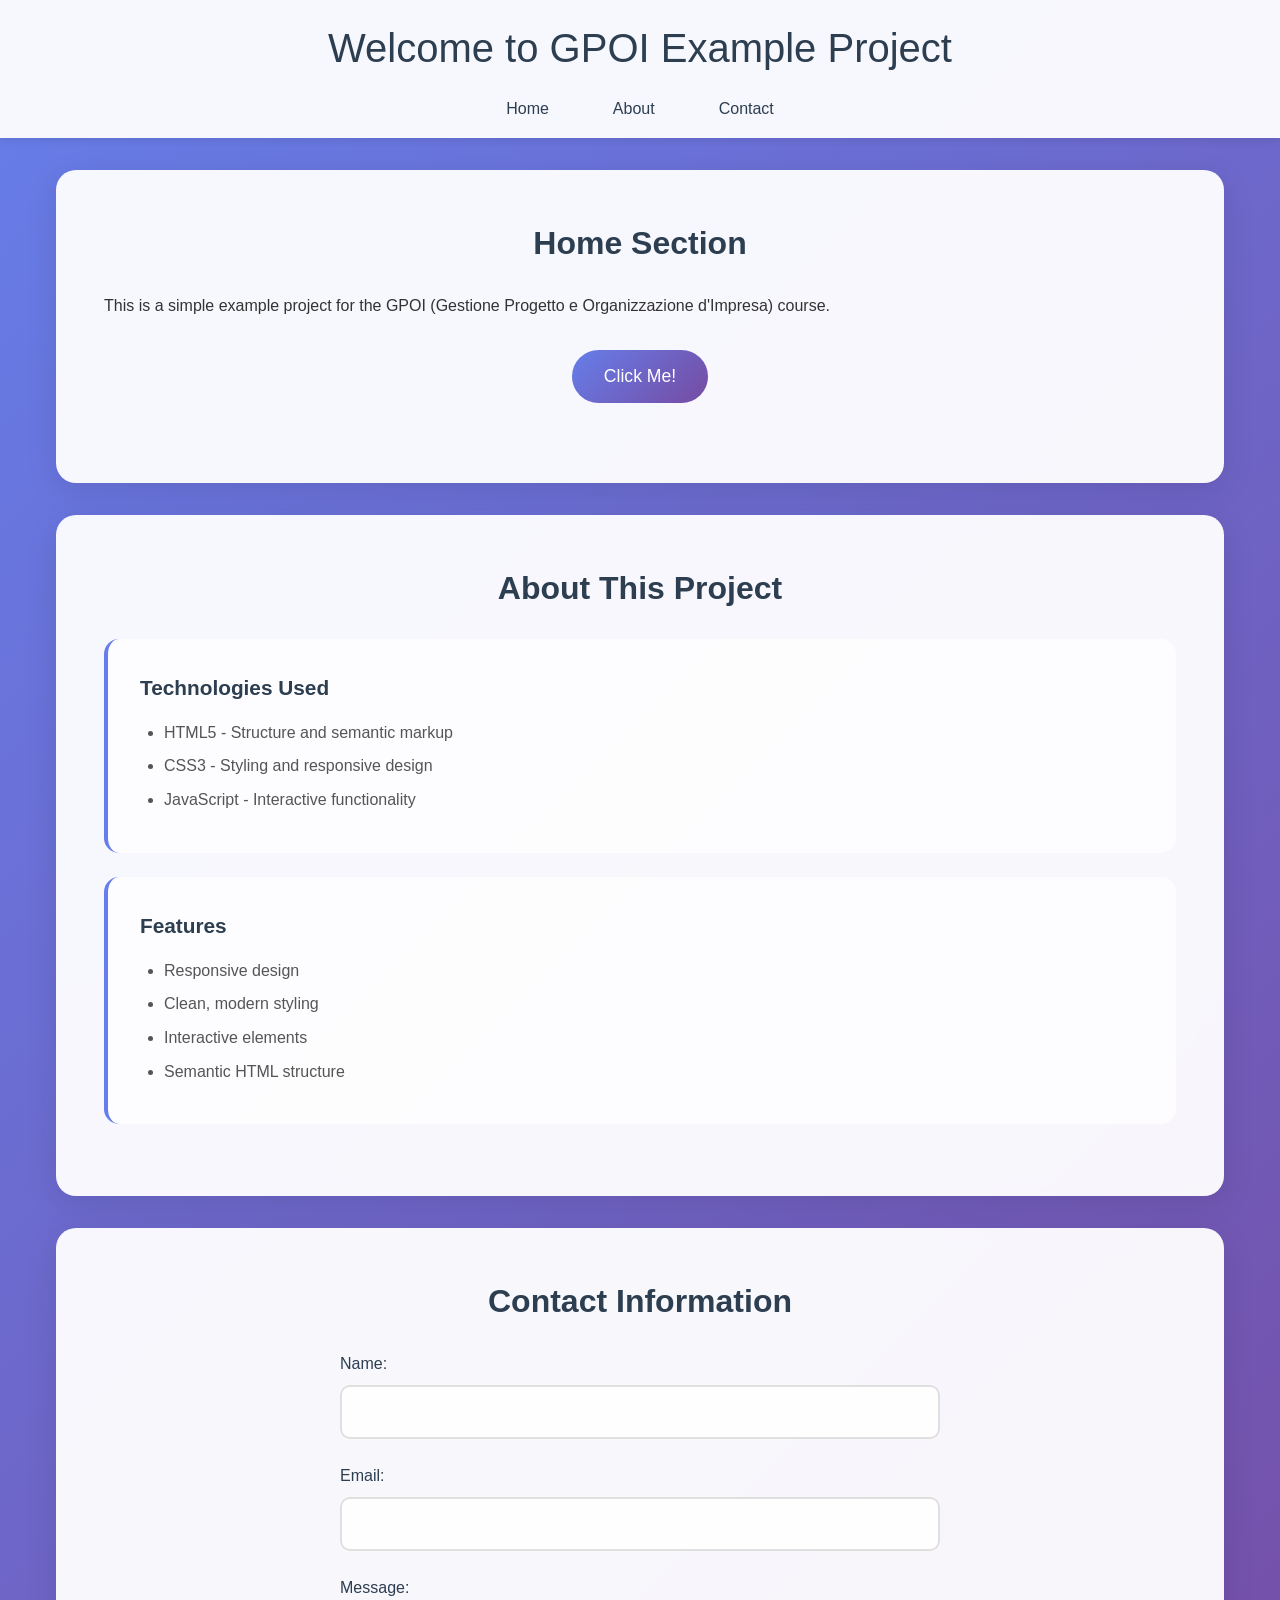
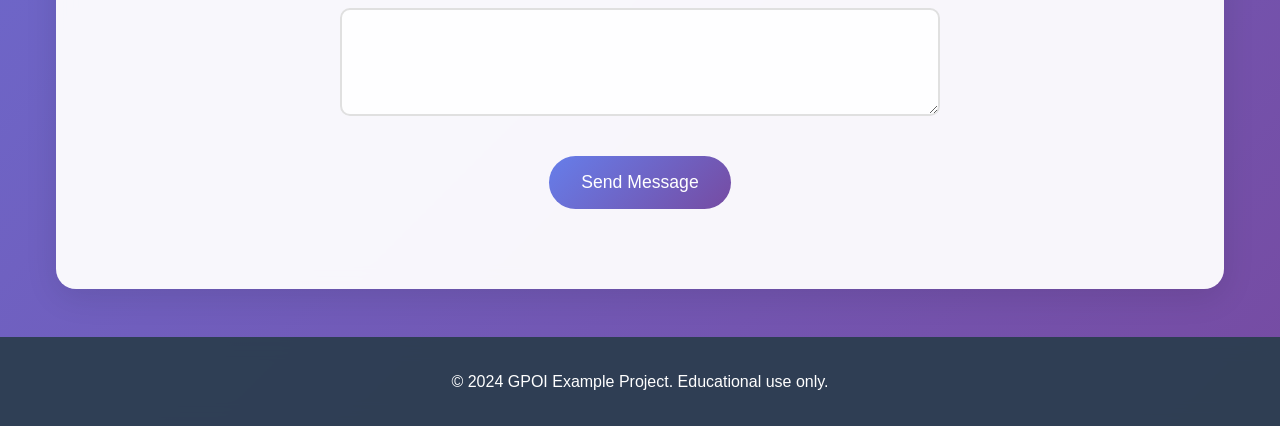
<file: index.html>
<!DOCTYPE html>
<html lang="en">
<head>
    <meta charset="UTF-8">
    <meta name="viewport" content="width=device-width, initial-scale=1.0">
    <title>GPOI Example Project</title>
    <link rel="stylesheet" href="style.css">
</head>
<body>
    <header>
        <h1>Welcome to GPOI Example Project</h1>
        <nav>
            <ul>
                <li><a href="#home">Home</a></li>
                <li><a href="#about">About</a></li>
                <li><a href="#contact">Contact</a></li>
            </ul>
        </nav>
    </header>

    <main>
        <section id="home" class="section">
            <h2>Home Section</h2>
            <p>This is a simple example project for the GPOI (Gestione Progetto e Organizzazione d'Impresa) course.</p>
            <button id="interactive-btn" class="cta-button">Click Me!</button>
            <p id="message" class="hidden">Hello! This demonstrates JavaScript interactivity.</p>
        </section>

        <section id="about" class="section">
            <h2>About This Project</h2>
            <div class="card">
                <h3>Technologies Used</h3>
                <ul>
                    <li>HTML5 - Structure and semantic markup</li>
                    <li>CSS3 - Styling and responsive design</li>
                    <li>JavaScript - Interactive functionality</li>
                </ul>
            </div>
            <div class="card">
                <h3>Features</h3>
                <ul>
                    <li>Responsive design</li>
                    <li>Clean, modern styling</li>
                    <li>Interactive elements</li>
                    <li>Semantic HTML structure</li>
                </ul>
            </div>
        </section>

        <section id="contact" class="section">
            <h2>Contact Information</h2>
            <form id="contact-form" class="contact-form">
                <div class="form-group">
                    <label for="name">Name:</label>
                    <input type="text" id="name" name="name" required>
                </div>
                <div class="form-group">
                    <label for="email">Email:</label>
                    <input type="email" id="email" name="email" required>
                </div>
                <div class="form-group">
                    <label for="message-text">Message:</label>
                    <textarea id="message-text" name="message" rows="4" required></textarea>
                </div>
                <button type="submit">Send Message</button>
            </form>
            <div id="form-response" class="hidden"></div>
        </section>
    </main>

    <footer>
        <p>&copy; 2024 GPOI Example Project. Educational use only.</p>
    </footer>

    <script src="script.js"></script>
</body>
</html>
</file>
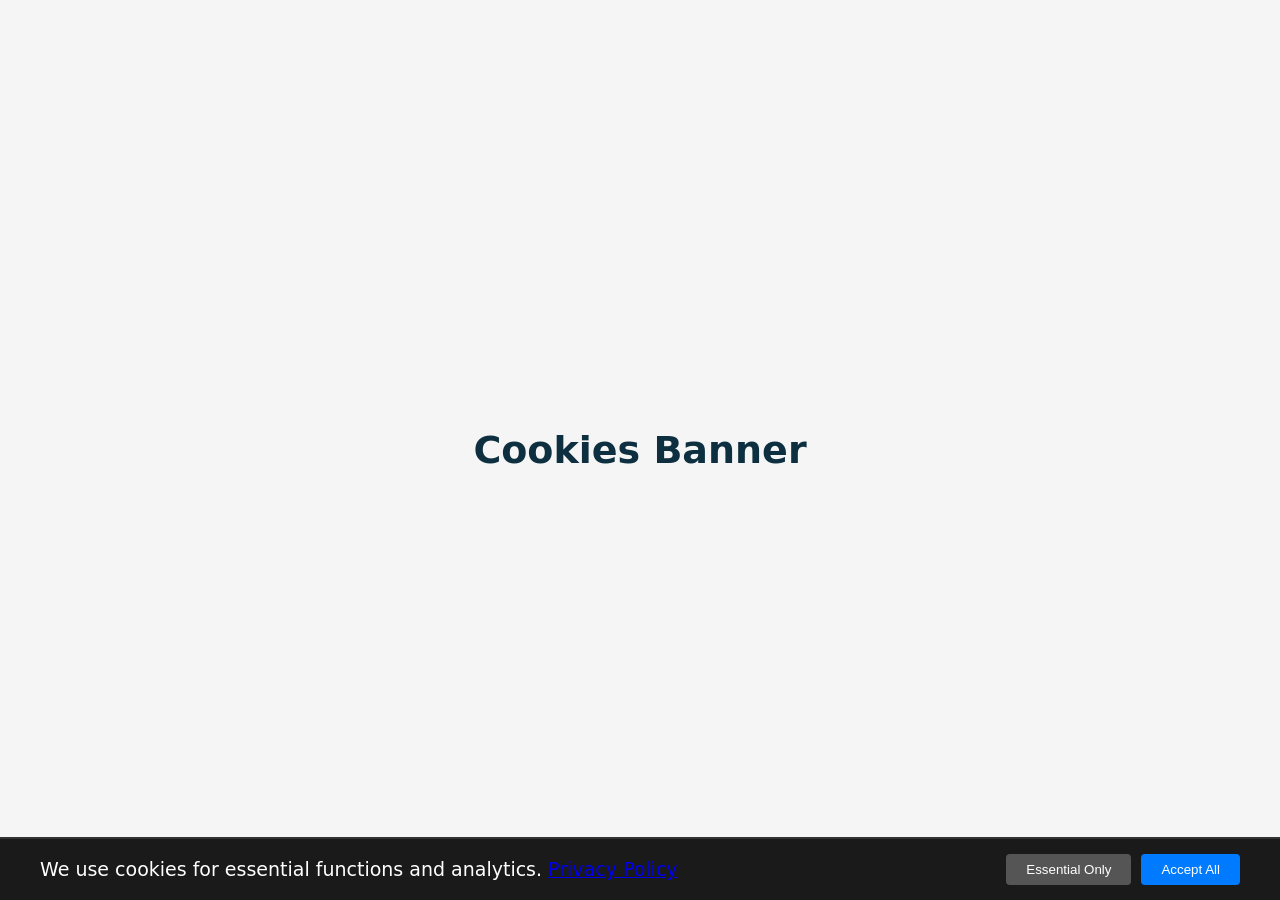
<file: docs/cookies_gdpr/example_index.html>
<!DOCTYPE html>
<html lang="en" dir="ltr">
  <head>
    <meta charset="utf-8">

    <title>Lite</title>
    <meta name="description" content="Lite WebApp Template">

    <meta name="author" content="@cicciosgamino"> 
    <meta name="viewport" content="width=device-width, initial-scale=1.0">
    <meta name="mobile-web-app-capable" content="yes">
    <meta name="theme-color" content="currentColor">
    <meta name="color-scheme" content="light dark">

    <!-- TODO Fallback ico and svg favicon 
    <link rel="icon" href="/favicon.ico" sizes="any">
    <link rel="icon" href="/favicon.svg" type="image/svg+xml"> -->

    <style>

      :root {
        --text1: hsl(200, 65%, 15%);
        --surface1: whitesmoke;
      }

      /* reset browser defaults */
      * {
        margin: 0;
        padding: 0;
        box-sizing: border-box;
      }

      /* *,
      *::before,
      *::after {
        box-sizing: border-box;
      } */

      html {
        color-scheme: light;

        /* block-size: 100%; */
        min-block-size: 100vh;

        /* base rem unit (10px) */
        font-size: 62.5%;

        background-color: var(--surface1);
        color: var(--text1);
      }

      html[data-theme="dark"] {
        color-scheme: dark;
      }

      body  {
        min-block-size: 100vh;
        font-family: system-ui, sans-serif;
        font-size: 1.9rem;
        /* WCAG no less than 1.5 dyslexic */
        line-height: 1.5;

        display: grid;
        /* justify-items + align-items */
        place-items: center;
        gap: 5rem;
      }

      main {
        background-color: whitesmoke;
      }

      .cookie-banner {
        position: fixed;
        bottom: 0;
        left: 0;
        right: 0;
        background: #1a1a1a;
        color: white;
        padding: 15px;
        z-index: 9999;
        border-top: 2px solid #333;
      }
      .cookie-content {
        max-width: 1200px;
        margin: 0 auto;
        display: flex;
        justify-content: space-between;
        align-items: center;
        flex-wrap: wrap;
      }
      .cookie-buttons {
        display: flex;
        gap: 10px;
        margin-left: 20px;
      }
      .btn-minimal, .btn-primary {
        padding: 8px 20px;
        border: none;
        border-radius: 4px;
        cursor: pointer;
      }
      .btn-minimal {
        background: #555;
        color: white;
      }
      .btn-primary {
        background: #007bff;
        color: white;
      }
      
      @media only screen and (min-width: 767px) {

      }
      
    </style>
    
  </head>

  <body>

    <h1>Cookies Banner</h1>

    <!-- Add this to your index.html -->
    <div id="cookie-banner" class="cookie-banner" style="display: none;">
      <div class="cookie-content">
        <p>We use cookies for essential functions and analytics. 
          <a href="/privacy" target="_blank">Privacy Policy</a>
        </p>
        <div class="cookie-buttons">
          <button id="accept-essential" class="btn-minimal">Essential Only</button>
          <button id="accept-all" class="btn-primary">Accept All</button>
        </div>
      </div>
    </div>

    <noscript>
      Please enable JavaScript to view this website.
    </noscript>

    <!-- Import Js Module -->
    <script type="module">

      // Cookie manager
      const CookieManager = {

        init() {
          // Check if consent already given
          if (!this.getConsent()) {
            this.showBanner()
          }
          this.setupListeners()
          this.applyConsent(this.getConsent())
        },
        
        showBanner() {
          document.getElementById('cookie-banner').style.display = 'block'
        },
        
        hideBanner() {
          document.getElementById('cookie-banner').style.display = 'none'
        },
        
        setupListeners() {
          document.getElementById('accept-essential').addEventListener('click', () => {
            this.saveConsent({ essential: true, analytics: false, marketing: false })
            this.hideBanner()
          });
          
          document.getElementById('accept-all').addEventListener('click', () => {
            this.saveConsent({ essential: true, analytics: true, marketing: false })
            this.hideBanner()
            this.enableAnalytics() // Enable Firebase Analytics if needed
          });
        },
        
        saveConsent(consent) {
          localStorage.setItem('cookieConsent', JSON.stringify({
            ...consent,
            timestamp: new Date().toISOString()
          }))
        },
        
        getConsent() {
          const saved = localStorage.getItem('cookieConsent')
          return saved ? JSON.parse(saved) : null
        },
        
        applyConsent(consent) {
          if (!consent) return
          
          // Block analytics if not consented
          if (!consent.analytics) {
            this.blockAnalytics()
          }
        },
        
        blockAnalytics() {
          // Disable Firebase Analytics
          if (typeof window !== 'undefined') {
            window['ga-disable-UA-XXXXX-Y'] = true // Your GA ID
          }
        },
        
        enableAnalytics() {
          // Initialize Firebase Analytics only if consented
          if (typeof firebase !== 'undefined' && firebase.analytics) {
            firebase.analytics()
          }
        }
      };

      window.addEventListener('DOMContentLoaded', (e) => {
        console.log('@DOM >> Ready')

        CookieManager.init()
      })

    </script>

  </body>
</html>
</file>
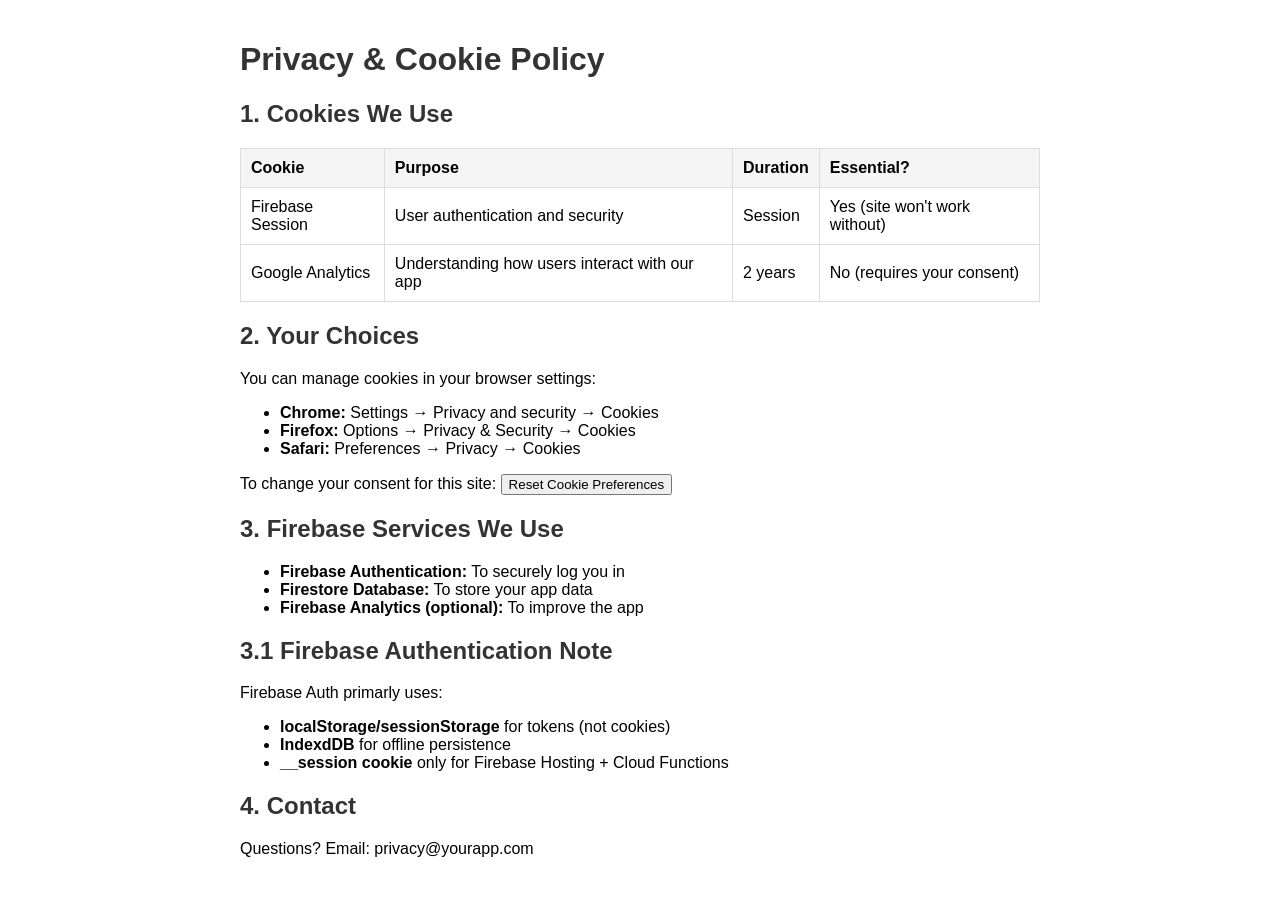
<file: docs/cookies_gdpr/example_privacy.html>
<!DOCTYPE html>
<html lang="en">
<head>
    <meta charset="UTF-8">
    <title>Privacy & Cookies - Your App</title>
    <style>
        body { font-family: Arial, sans-serif; max-width: 800px; margin: 0 auto; padding: 20px; }
        h1, h2 { color: #333; }
        .cookie-table { width: 100%; border-collapse: collapse; margin: 20px 0; }
        .cookie-table th, .cookie-table td { border: 1px solid #ddd; padding: 10px; text-align: left; }
        .cookie-table th { background-color: #f5f5f5; }
    </style>
</head>
<body>
    <h1>Privacy & Cookie Policy</h1>
    
    <h2>1. Cookies We Use</h2>
    <table class="cookie-table">
        <tr>
            <th>Cookie</th>
            <th>Purpose</th>
            <th>Duration</th>
            <th>Essential?</th>
        </tr>
        <tr>
            <td>Firebase Session</td>
            <td>User authentication and security</td>
            <td>Session</td>
            <td>Yes (site won't work without)</td>
        </tr>
        <tr>
            <td>Google Analytics</td>
            <td>Understanding how users interact with our app</td>
            <td>2 years</td>
            <td>No (requires your consent)</td>
        </tr>
    </table>
    
    <h2>2. Your Choices</h2>
    <p>You can manage cookies in your browser settings:</p>
    <ul>
        <li><strong>Chrome:</strong> Settings → Privacy and security → Cookies</li>
        <li><strong>Firefox:</strong> Options → Privacy & Security → Cookies</li>
        <li><strong>Safari:</strong> Preferences → Privacy → Cookies</li>
    </ul>
    
    <p>To change your consent for this site: 
       <button onclick="resetConsent()">Reset Cookie Preferences</button>
    </p>
    
    <h2>3. Firebase Services We Use</h2>
    <ul>
        <li><strong>Firebase Authentication:</strong> To securely log you in</li>
        <li><strong>Firestore Database:</strong> To store your app data</li>
        <li><strong>Firebase Analytics (optional):</strong> To improve the app</li>
    </ul>

    <h2>3.1 Firebase Authentication Note</h2>
    <p>Firebase Auth primarly uses:</p>
    <ul>
        <li><strong>localStorage/sessionStorage</strong> for tokens (not cookies)</li>
        <li><strong>IndexdDB</strong> for offline persistence</li>
        <li><strong>__session cookie</strong> only for Firebase Hosting + Cloud Functions</li>
    </ul>
    
    <h2>4. Contact</h2>
    <p>Questions? Email: privacy@yourapp.com</p>
    
    <script>
    function resetConsent() {
        localStorage.removeItem('cookieConsent');
        alert('Cookie preferences reset. Page will reload.');
        window.location.reload();
    }
    </script>
</body>
</html>
</file>
<file: style.css>
/* Reset and base styles */
* {
    margin: 0;
    padding: 0;
    box-sizing: border-box;
}

body {
    font-family: 'Segoe UI', Tahoma, Geneva, Verdana, sans-serif;
    line-height: 1.6;
    color: #333;
    background: linear-gradient(135deg, #667eea 0%, #764ba2 100%);
    min-height: 100vh;
}

/* Header styles */
header {
    background: rgba(255, 255, 255, 0.95);
    backdrop-filter: blur(10px);
    padding: 1rem 0;
    position: sticky;
    top: 0;
    z-index: 100;
    box-shadow: 0 2px 10px rgba(0, 0, 0, 0.1);
}

header h1 {
    text-align: center;
    color: #2c3e50;
    margin-bottom: 1rem;
    font-size: 2.5rem;
    font-weight: 300;
}

/* Navigation styles */
nav ul {
    display: flex;
    justify-content: center;
    list-style: none;
    gap: 2rem;
}

nav a {
    text-decoration: none;
    color: #2c3e50;
    font-weight: 500;
    padding: 0.5rem 1rem;
    border-radius: 25px;
    transition: all 0.3s ease;
}

nav a:hover {
    background: #667eea;
    color: white;
    transform: translateY(-2px);
}

/* Main content */
main {
    max-width: 1200px;
    margin: 2rem auto;
    padding: 0 1rem;
}

.section {
    background: rgba(255, 255, 255, 0.95);
    backdrop-filter: blur(10px);
    margin: 2rem 0;
    padding: 3rem;
    border-radius: 20px;
    box-shadow: 0 8px 32px rgba(0, 0, 0, 0.1);
    transition: transform 0.3s ease;
}

.section:hover {
    transform: translateY(-5px);
}

.section h2 {
    color: #2c3e50;
    margin-bottom: 1.5rem;
    font-size: 2rem;
    text-align: center;
}

/* Button styles */
.cta-button, button[type="submit"] {
    background: linear-gradient(135deg, #667eea 0%, #764ba2 100%);
    color: white;
    border: none;
    padding: 1rem 2rem;
    font-size: 1.1rem;
    border-radius: 50px;
    cursor: pointer;
    transition: all 0.3s ease;
    display: block;
    margin: 2rem auto;
    font-weight: 500;
}

.cta-button:hover, button[type="submit"]:hover {
    transform: translateY(-3px);
    box-shadow: 0 10px 25px rgba(102, 126, 234, 0.4);
}

/* Card styles */
.card {
    background: rgba(255, 255, 255, 0.7);
    padding: 2rem;
    margin: 1.5rem 0;
    border-radius: 15px;
    border-left: 4px solid #667eea;
}

.card h3 {
    color: #2c3e50;
    margin-bottom: 1rem;
    font-size: 1.3rem;
}

.card ul {
    padding-left: 1.5rem;
}

.card li {
    margin: 0.5rem 0;
    color: #555;
}

/* Form styles */
.contact-form {
    max-width: 600px;
    margin: 0 auto;
}

.form-group {
    margin: 1.5rem 0;
}

.form-group label {
    display: block;
    margin-bottom: 0.5rem;
    font-weight: 500;
    color: #2c3e50;
}

.form-group input,
.form-group textarea {
    width: 100%;
    padding: 1rem;
    border: 2px solid #e0e0e0;
    border-radius: 10px;
    font-size: 1rem;
    transition: border-color 0.3s ease;
    background: rgba(255, 255, 255, 0.9);
}

.form-group input:focus,
.form-group textarea:focus {
    outline: none;
    border-color: #667eea;
    box-shadow: 0 0 10px rgba(102, 126, 234, 0.3);
}

/* Utility classes */
.hidden {
    display: none;
}

#message {
    background: rgba(102, 126, 234, 0.1);
    border: 2px solid #667eea;
    border-radius: 10px;
    padding: 1rem;
    margin: 1rem auto;
    text-align: center;
    color: #2c3e50;
    font-weight: 500;
    max-width: 400px;
}

#form-response {
    text-align: center;
    padding: 1rem;
    margin: 1rem 0;
    border-radius: 10px;
    font-weight: 500;
}

#form-response.success {
    background: rgba(76, 175, 80, 0.1);
    border: 2px solid #4caf50;
    color: #2e7d32;
}

#form-response.error {
    background: rgba(244, 67, 54, 0.1);
    border: 2px solid #f44336;
    color: #c62828;
}

/* Footer */
footer {
    background: rgba(44, 62, 80, 0.95);
    color: white;
    text-align: center;
    padding: 2rem;
    margin-top: 3rem;
    backdrop-filter: blur(10px);
}

/* Responsive design */
@media (max-width: 768px) {
    header h1 {
        font-size: 2rem;
    }
    
    nav ul {
        flex-direction: column;
        gap: 1rem;
        align-items: center;
    }
    
    .section {
        padding: 2rem 1.5rem;
        margin: 1rem 0;
    }
    
    .section h2 {
        font-size: 1.5rem;
    }
    
    .card {
        padding: 1.5rem;
    }
}

@media (max-width: 480px) {
    main {
        padding: 0 0.5rem;
    }
    
    .section {
        padding: 1.5rem 1rem;
    }
    
    header h1 {
        font-size: 1.8rem;
    }
    
    nav a {
        padding: 0.5rem 1rem;
    }
}
</file>
